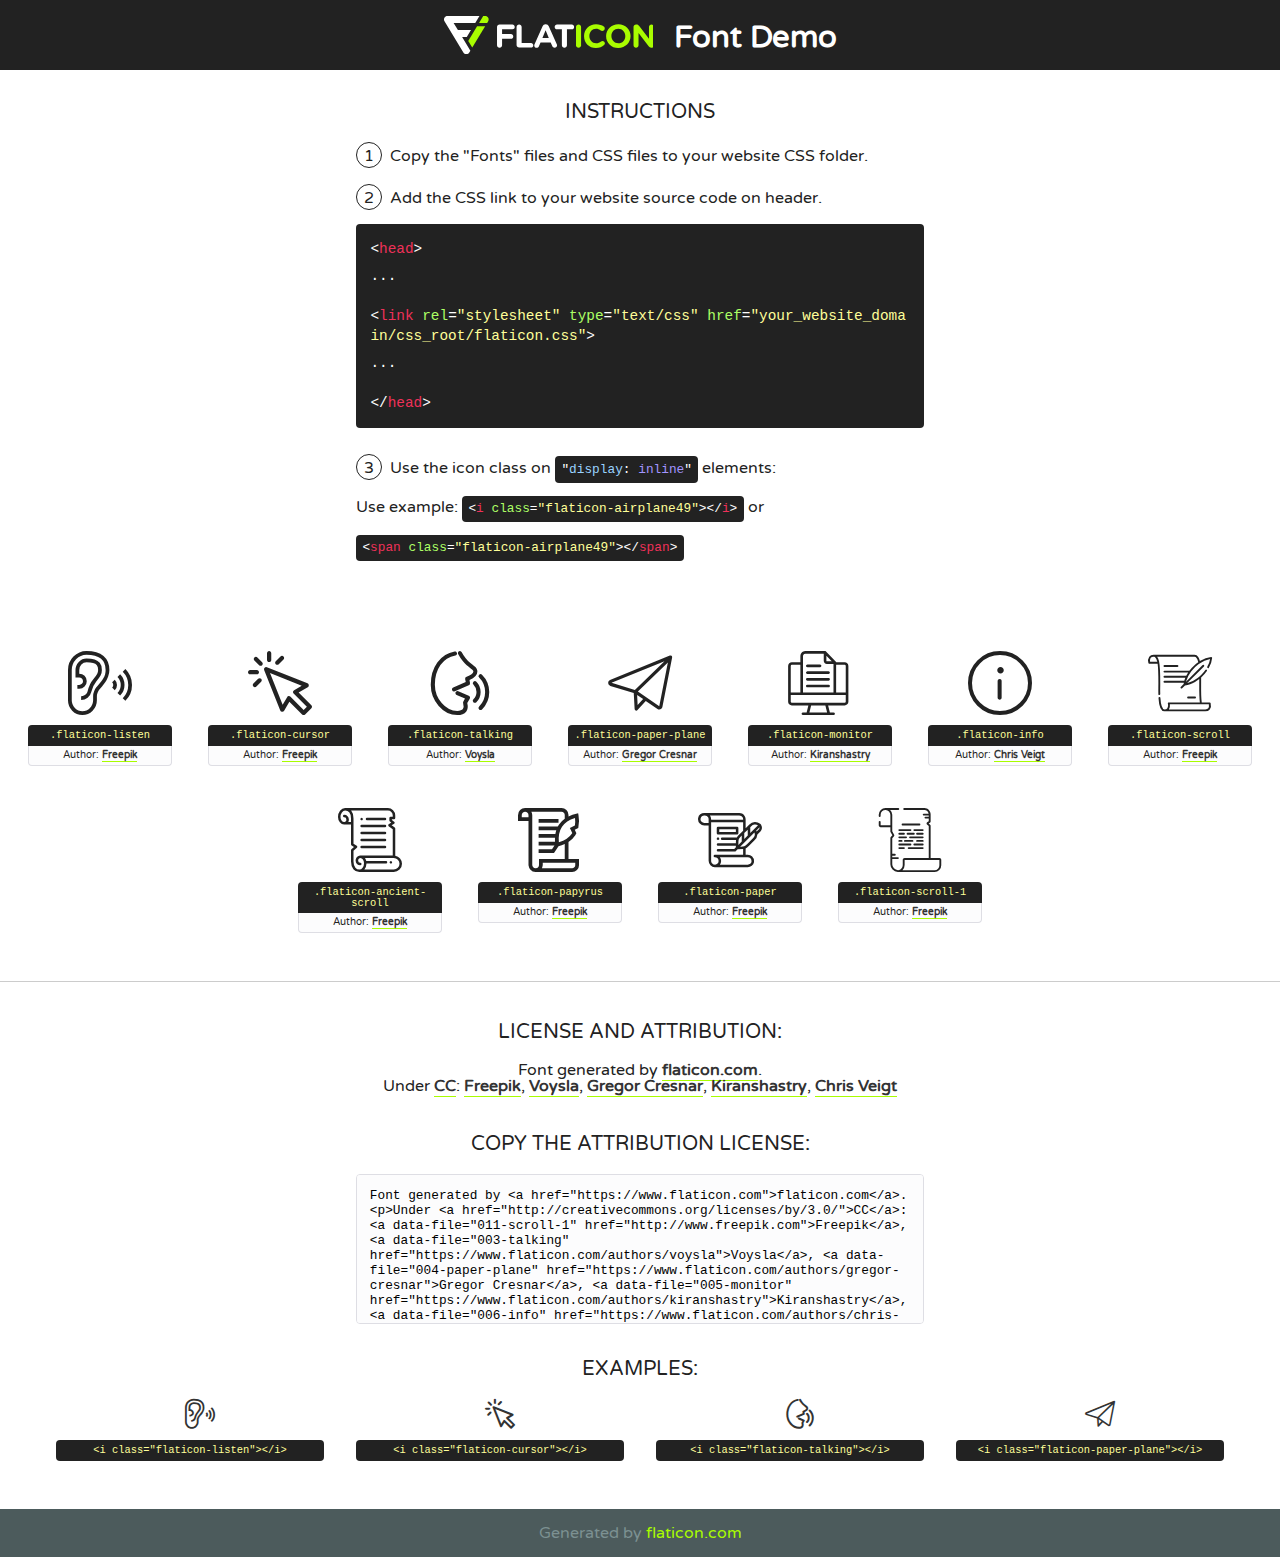
<file: app/static/css/flaticon.html>
<!DOCTYPE html>
<!--
  Flaticon icon font: Flaticon
  Creation date: 29/10/2018 16:30
-->
<html>
<!DOCTYPE html>
<html>

<head>
    <title>Flaticon WebFont</title>
    <link href="http://fonts.googleapis.com/css?family=Varela+Round" rel="stylesheet" type="text/css" />
    <link rel="stylesheet" type="text/css" href="flaticon.css">
    <meta charset="UTF-8">
    <style>
    html, body, div, span, applet, object, iframe,
    h1, h2, h3, h4, h5, h6, p, blockquote, pre,
    a, abbr, acronym, address, big, cite, code,
    del, dfn, em, img, ins, kbd, q, s, samp,
    small, strike, strong, sub, sup, tt, var,
    b, u, i, center,
    dl, dt, dd, ol, ul, li,
    fieldset, form, label, legend,
    table, caption, tbody, tfoot, thead, tr, th, td,
    article, aside, canvas, details, embed, 
    figure, figcaption, footer, header, hgroup, 
    menu, nav, output, ruby, section, summary,
    time, mark, audio, video {
        margin: 0;
        padding: 0;
        border: 0;
        font-size: 100%;
        font: inherit;
        vertical-align: baseline;
    }
    /* HTML5 display-role reset for older browsers */
    article, aside, details, figcaption, figure, 
    footer, header, hgroup, menu, nav, section {
        display: block;
    }
    body {
        line-height: 1;
    }
    ol, ul {
        list-style: none;
    }
    blockquote, q {
        quotes: none;
    }
    blockquote:before, blockquote:after,
    q:before, q:after {
        content: '';
        content: none;
    }
    table {
        border-collapse: collapse;
        border-spacing: 0;
    }
    body {
        font-family: 'Varela Round', Helvetica, Arial, sans-serif;
        font-size: 16px;
        color: #222;
    }
    a {
        color: #333;
        border-bottom: 1px solid #a9fd00;
        font-weight: bold;
        text-decoration: none;
    }
    * {
        -moz-box-sizing: border-box;
        -webkit-box-sizing: border-box;
        box-sizing: border-box;
        margin: 0;
        padding: 0;
    }
    [class^="flaticon-"]:before, [class*=" flaticon-"]:before, [class^="flaticon-"]:after, [class*=" flaticon-"]:after {
        font-family: Flaticon;
        font-size: 30px;
        font-style: normal;
        margin-left: 20px;
        color: #333;
    }
    .wrapper {
        max-width: 600px;
        margin: auto;
        padding: 0 1em;
    }
    .title {
        font-size: 1.25em;
        text-align: center;
        margin-bottom: 1em;
        text-transform: uppercase;
    }
    header {
        text-align: center;
        background-color: #222;
        color: #fff;
        padding: 1em;
    }
    header .logo {
        width: 210px;
        height: 38px;
        display: inline-block;
        vertical-align: middle;
        margin-right: 1em;
        border: none;
    }
    header strong {
        font-size: 1.95em;
        font-weight: bold;
        vertical-align: middle;
        margin-top: 5px;
        display: inline-block;
    }
    .demo {
        margin: 2em auto;
        line-height: 1.25em;
    }
    .demo ul li {
        margin-bottom: 1em;
    }
    .demo ul li .num {
        color: #222;
        border-radius: 20px;
        display: inline-block;
        width: 26px;
        padding: 3px;
        height: 26px;
        text-align: center;
        margin-right: 0.5em;
        border: 1px solid #222;
    }
    .demo ul li code {
        background-color: #222;
        border-radius: 4px;
        padding: 0.25em 0.5em;
        display: inline-block;
        color: #fff;
        font-family: Consolas,Monaco,Lucida Console,Liberation Mono,DejaVu Sans Mono,Bitstream Vera Sans Mono,Courier New, monospace;
        font-weight: lighter;
        margin-top: 1em;
        font-size: 0.8em;
        word-break: break-all;
    }
    .demo ul li code.big {
        padding: 1em;
        font-size: 0.9em;
    }
    .demo ul li code .red {
        color: #EF3159;
    }
    .demo ul li code .green {
        color: #ACFF65;
    }
    .demo ul li code .yellow {
        color: #FFFF99;
    }
    .demo ul li code .blue {
        color: #99D3FF;
    }
    .demo ul li code .purple {
        color: #A295FF;
    }
    .demo ul li code .dots {
        margin-top: 0.5em;
        display: block;
    }
    #glyphs {
        border-bottom: 1px solid #ccc;
        padding: 2em 0;
        text-align: center;
    }
    .glyph {
        display: inline-block;
        width: 9em;
        margin: 1em;
        text-align: center;
        vertical-align: top;
        background: #FFF;
    }
    .glyph .glyph-icon {
        padding: 10px;
        display: block;
        font-family:"Flaticon";
        font-size: 64px;
        line-height: 1;
    }
    .glyph .glyph-icon:before {
        font-size: 64px;
        color: #222;
        margin-left: 0;
    }
    .class-name {
        font-size: 0.65em;
        background-color: #222;
        color: #fff;
        border-radius: 4px 4px 0 0;
        padding: 0.5em;
        color: #FFFF99;
        font-family: Consolas,Monaco,Lucida Console,Liberation Mono,DejaVu Sans Mono,Bitstream Vera Sans Mono,Courier New, monospace;
    }
    .author-name {
        font-size: 0.6em;
        background-color: #fcfcfd;
        border: 1px solid #DEDEE4;
        border-top: 0;
        border-radius: 0 0 4px 4px;
        padding: 0.5em;
    }
    .class-name:last-child {
        font-size: 10px;
        color:#888;
    }
    .class-name:last-child a {
        font-size: 10px;
        color:#555;
    }
    .class-name:last-child a:hover {
        color:#a9fd00;
    }
    .glyph > input {
        display: block;
        width: 100px;
        margin: 5px auto;
        text-align: center;
        font-size: 12px;
        cursor: text;
    }
    .glyph > input.icon-input {
        font-family:"Flaticon";
        font-size: 16px;
        margin-bottom: 10px;
    }
    .attribution .title {
        margin-top: 2em;
    }
    .attribution textarea {
        background-color: #fcfcfd;
        padding: 1em;
        border: none;
        box-shadow: none;
        border: 1px solid #DEDEE4;
        border-radius: 4px;
        resize: none;
        width: 100%;
        height: 150px;
        font-size: 0.8em;
        font-family: Consolas,Monaco,Lucida Console,Liberation Mono,DejaVu Sans Mono,Bitstream Vera Sans Mono,Courier New, monospace;
        -webkit-appearance: none;
    }
    .iconsuse {
        margin: 2em auto;
        text-align: center;
        max-width: 1200px;
    }
    .iconsuse:after {
        content: '';
        display: table;
        clear: both;
    }
    .iconsuse .image {
        float: left;
        width: 25%;
        padding: 0 1em;
    }
    .iconsuse .image p {
        margin-bottom: 1em;
    }
    .iconsuse .image span {
        display: block;
        font-size: 0.65em;
        background-color: #222;
        color: #fff;
        border-radius: 4px;
        padding: 0.5em;
        color: #FFFF99;
        margin-top: 1em;
        font-family: Consolas,Monaco,Lucida Console,Liberation Mono,DejaVu Sans Mono,Bitstream Vera Sans Mono,Courier New, monospace;
    }
    #footer {
        text-align: center;
        background-color: #4C5B5C;
        color: #7c9192;
        padding: 1em;
    }
    #footer a {
        border: none;
        color: #a9fd00;
        font-weight: normal;
    }
    @media (max-width: 960px) {
        .iconsuse .image {
            width: 50%;
        }
    }
    @media (max-width: 560px) {
        .iconsuse .image {
            width: 100%;
        }
    }
    </style>
</head>

<body class="characters-off">

    <header>
        <a href="https://www.flaticon.com" target="_blank" class="logo">
            <svg version="1.1" xmlns="http://www.w3.org/2000/svg" xmlns:xlink="http://www.w3.org/1999/xlink" xmlns:a="http://ns.adobe.com/AdobeSVGViewerExtensions/3.0/" viewBox="0 0 560.875 102.036" enable-background="new 0 0 560.875 102.036" xml:space="preserve">
                <defs>
                </defs>
                <g>
                    <g class="letters">
                        <path fill="#ffffff" d="M141.596,29.675c0-3.777,2.985-6.767,6.764-6.767h34.438c3.426,0,6.15,2.728,6.15,6.15
                        c0,3.43-2.724,6.149-6.15,6.149h-27.674v13.091h23.719c3.429,0,6.151,2.724,6.151,6.15c0,3.43-2.723,6.149-6.151,6.149h-23.719
                        v17.574c0,3.773-2.986,6.761-6.764,6.761c-3.779,0-6.764-2.989-6.764-6.761V29.675z"></path>
                        <path fill="#ffffff" d="M193.844,29.149c0-3.781,2.985-6.767,6.764-6.767c3.776,0,6.763,2.985,6.763,6.767v42.957h25.039
                        c3.426,0,6.149,2.726,6.149,6.153c0,3.425-2.723,6.15-6.149,6.15h-31.802c-3.779,0-6.764-2.986-6.764-6.768V29.149z"></path>
                        <path fill="#ffffff" d="M241.891,75.71l21.438-48.407c1.492-3.341,4.215-5.357,7.906-5.357h0.792
                        c3.686,0,6.323,2.017,7.815,5.357l21.439,48.407c0.436,0.967,0.701,1.845,0.701,2.723c0,3.602-2.809,6.501-6.414,6.501
                        c-3.161,0-5.269-1.845-6.499-4.655l-4.132-9.661h-27.059l-4.301,10.102c-1.144,2.631-3.426,4.214-6.237,4.214
                        c-3.517,0-6.24-2.81-6.24-6.325C241.1,77.64,241.451,76.677,241.891,75.71z M279.932,58.666l-8.521-20.297l-8.526,20.297H279.932
                        z"></path>
                        <path fill="#ffffff" d="M314.864,35.387H301.86c-3.429,0-6.239-2.813-6.239-6.238c0-3.429,2.811-6.24,6.239-6.24h39.533
                        c3.426,0,6.237,2.811,6.237,6.24c0,3.425-2.811,6.238-6.237,6.238h-13.001v42.785c0,3.773-2.99,6.761-6.764,6.761
                        c-3.779,0-6.764-2.989-6.764-6.761V35.387z"></path>
                        <path fill="#A9FD00" d="M352.615,29.149c0-3.781,2.985-6.767,6.767-6.767c3.774,0,6.761,2.985,6.761,6.767v49.024
                        c0,3.773-2.987,6.761-6.761,6.761c-3.781,0-6.767-2.989-6.767-6.761V29.149z"></path>
                        <path fill="#A9FD00" d="M374.132,53.836v-0.179c0-17.481,13.178-31.801,32.065-31.801c9.22,0,15.459,2.458,20.557,6.238
                        c1.402,1.054,2.637,2.985,2.637,5.357c0,3.692-2.985,6.59-6.681,6.59c-1.845,0-3.071-0.702-4.044-1.319
                        c-3.776-2.813-7.729-4.393-12.562-4.393c-10.364,0-17.831,8.611-17.831,19.154v0.173c0,10.542,7.291,19.329,17.831,19.329
                        c5.715,0,9.492-1.756,13.359-4.834c1.049-0.874,2.458-1.491,4.039-1.491c3.429,0,6.325,2.813,6.325,6.236
                        c0,2.106-1.056,3.78-2.282,4.834c-5.539,4.834-12.036,7.733-21.878,7.733C387.572,85.464,374.132,71.493,374.132,53.836z"></path>
                        <path fill="#A9FD00" d="M433.009,53.836v-0.179c0-17.481,13.79-31.801,32.766-31.801c18.981,0,32.592,14.143,32.592,31.628v0.173
                        c0,17.483-13.785,31.807-32.769,31.807C446.625,85.464,433.009,71.32,433.009,53.836z M484.224,53.836v-0.179
                        c0-10.539-7.725-19.326-18.626-19.326c-10.893,0-18.449,8.611-18.449,19.154v0.173c0,10.542,7.73,19.329,18.626,19.329
                        C476.676,72.986,484.224,64.378,484.224,53.836z"></path>
                        <path fill="#A9FD00" d="M506.233,29.321c0-3.774,2.99-6.763,6.767-6.763h1.401c3.252,0,5.183,1.583,7.029,3.953l26.093,34.265
                        V29.059c0-3.692,2.99-6.677,6.681-6.677c3.683,0,6.671,2.985,6.671,6.677v48.934c0,3.78-2.987,6.765-6.764,6.765h-0.436
                        c-3.257,0-5.188-1.581-7.034-3.953l-27.056-35.492v32.944c0,3.687-2.985,6.676-6.678,6.676c-3.683,0-6.673-2.989-6.673-6.676
                        V29.321z"></path>
                    </g>
                    <g class="insignia">
                        <path fill="#ffffff" d="M48.372,56.137h12.517l11.156-18.537H37.186L25.688,18.539h57.825L94.668,0H9.271
                        C5.925,0,2.842,1.801,1.198,4.716c-1.644,2.907-1.593,6.482,0.134,9.343l50.38,83.501c1.678,2.781,4.689,4.476,7.938,4.476
                        c3.246,0,6.257-1.695,7.935-4.476l2.898-4.804L48.372,56.137z"></path>
                        <g class="i">
                            <path fill="#A9FD00" d="M93.575,18.539h0.031v0.004l21.652,0.004l2.705-4.488c1.727-2.861,1.778-6.436,0.133-9.343
                            C116.454,1.801,113.371,0,110.026,0h-5.294L93.575,18.539z"></path>
                            <polygon fill="#A9FD00" points="88.291,27.356 64.725,66.486 75.519,84.404 109.942,27.356"></polygon>
                        </g>
                    </g>
                </g>
            </svg>
        </a>
        <strong>Font Demo</strong>
    </header>


    <section class="demo wrapper">

        <p class="title">Instructions</p>

        <ul>
            <li>
                <span class="num">1</span>Copy the "Fonts" files and CSS files to your website CSS folder.
            </li>
            <li>
                <span class="num">2</span>Add the CSS link to your website source code on header.
                <code class="big">
                    &lt;<span class="red">head</span>&gt;
                    <br/><span class="dots">...</span>
                    <br/>&lt;<span class="red">link</span> <span class="green">rel</span>=<span class="yellow">"stylesheet"</span> <span class="green">type</span>=<span class="yellow">"text/css"</span> <span class="green">href</span>=<span class="yellow">"your_website_domain/css_root/flaticon.css"</span>&gt;
                    <br/><span class="dots">...</span>
                    <br/>&lt;/<span class="red">head</span>&gt;
                </code>
            </li>

            <li>
                <p>
                    <span class="num">3</span>Use the icon class on <code>"<span class="blue">display</span>:<span class="purple"> inline</span>"</code> elements:
                    <br />
                    Use example: <code>&lt;<span class="red">i</span> <span class="green">class</span>=<span class="yellow">&quot;flaticon-airplane49&quot;</span>&gt;&lt;/<span class="red">i</span>&gt;</code> or <code>&lt;<span class="red">span</span> <span class="green">class</span>=<span class="yellow">&quot;flaticon-airplane49&quot;</span>&gt;&lt;/<span class="red">span</span>&gt;</code>
            </li>
        </ul>

    </section>




   <section id="glyphs">          
    
      
        <div class="glyph"><div class="glyph-icon flaticon-listen"></div>
            <div class="class-name">.flaticon-listen</div>
            <div class="author-name">Author: <a data-file="001-listen" href="http://www.freepik.com">Freepik</a> </div> 
        </div>        
        
        <div class="glyph"><div class="glyph-icon flaticon-cursor"></div>
            <div class="class-name">.flaticon-cursor</div>
            <div class="author-name">Author: <a data-file="002-cursor" href="http://www.freepik.com">Freepik</a> </div> 
        </div>        
        
        <div class="glyph"><div class="glyph-icon flaticon-talking"></div>
            <div class="class-name">.flaticon-talking</div>
            <div class="author-name">Author: <a data-file="003-talking" href="https://www.flaticon.com/authors/voysla">Voysla</a> </div> 
        </div>        
        
        <div class="glyph"><div class="glyph-icon flaticon-paper-plane"></div>
            <div class="class-name">.flaticon-paper-plane</div>
            <div class="author-name">Author: <a data-file="004-paper-plane" href="https://www.flaticon.com/authors/gregor-cresnar">Gregor Cresnar</a> </div> 
        </div>        
        
        <div class="glyph"><div class="glyph-icon flaticon-monitor"></div>
            <div class="class-name">.flaticon-monitor</div>
            <div class="author-name">Author: <a data-file="005-monitor" href="https://www.flaticon.com/authors/kiranshastry">Kiranshastry</a> </div> 
        </div>        
        
        <div class="glyph"><div class="glyph-icon flaticon-info"></div>
            <div class="class-name">.flaticon-info</div>
            <div class="author-name">Author: <a data-file="006-info" href="https://www.flaticon.com/authors/chris-veigt">Chris Veigt</a> </div> 
        </div>        
        
        <div class="glyph"><div class="glyph-icon flaticon-scroll"></div>
            <div class="class-name">.flaticon-scroll</div>
            <div class="author-name">Author: <a data-file="007-scroll" href="http://www.freepik.com">Freepik</a> </div> 
        </div>        
        
        <div class="glyph"><div class="glyph-icon flaticon-ancient-scroll"></div>
            <div class="class-name">.flaticon-ancient-scroll</div>
            <div class="author-name">Author: <a data-file="008-ancient-scroll" href="http://www.freepik.com">Freepik</a> </div> 
        </div>        
        
        <div class="glyph"><div class="glyph-icon flaticon-papyrus"></div>
            <div class="class-name">.flaticon-papyrus</div>
            <div class="author-name">Author: <a data-file="009-papyrus" href="http://www.freepik.com">Freepik</a> </div> 
        </div>        
        
        <div class="glyph"><div class="glyph-icon flaticon-paper"></div>
            <div class="class-name">.flaticon-paper</div>
            <div class="author-name">Author: <a data-file="010-paper" href="http://www.freepik.com">Freepik</a> </div> 
        </div>        
        
        <div class="glyph"><div class="glyph-icon flaticon-scroll-1"></div>
            <div class="class-name">.flaticon-scroll-1</div>
            <div class="author-name">Author: <a data-file="011-scroll-1" href="http://www.freepik.com">Freepik</a> </div> 
        </div>        
        

    </section>



    <section class="attribution wrapper"   style="text-align:center;">

      <div class="title">License and attribution:</div><div class="attrDiv">Font generated by <a href="https://www.flaticon.com">flaticon.com</a>. <div><p>Under <a href="http://creativecommons.org/licenses/by/3.0/">CC</a>: <a data-file="011-scroll-1" href="http://www.freepik.com">Freepik</a>, <a data-file="003-talking" href="https://www.flaticon.com/authors/voysla">Voysla</a>, <a data-file="004-paper-plane" href="https://www.flaticon.com/authors/gregor-cresnar">Gregor Cresnar</a>, <a data-file="005-monitor" href="https://www.flaticon.com/authors/kiranshastry">Kiranshastry</a>, <a data-file="006-info" href="https://www.flaticon.com/authors/chris-veigt">Chris Veigt</a></p>  </div>
      </div>
      <div class="title">Copy the Attribution License:</div>

    <textarea onclick="this.focus();this.select();">Font generated by &lt;a href=&quot;https://www.flaticon.com&quot;&gt;flaticon.com&lt;/a&gt;. <p>Under <a href="http://creativecommons.org/licenses/by/3.0/">CC</a>: <a data-file="011-scroll-1" href="http://www.freepik.com">Freepik</a>, <a data-file="003-talking" href="https://www.flaticon.com/authors/voysla">Voysla</a>, <a data-file="004-paper-plane" href="https://www.flaticon.com/authors/gregor-cresnar">Gregor Cresnar</a>, <a data-file="005-monitor" href="https://www.flaticon.com/authors/kiranshastry">Kiranshastry</a>, <a data-file="006-info" href="https://www.flaticon.com/authors/chris-veigt">Chris Veigt</a></p>  
     </textarea>

    </section>

    <section class="iconsuse">

          <div class="title">Examples:</div>            
             
            <div class="image">
                <p>
                    <i class="glyph-icon flaticon-listen"></i> 
                    <span>&lt;i class=&quot;flaticon-listen&quot;&gt;&lt;/i&gt;</span>
                </p>
            </div>
            
            <div class="image">
                <p>
                    <i class="glyph-icon flaticon-cursor"></i> 
                    <span>&lt;i class=&quot;flaticon-cursor&quot;&gt;&lt;/i&gt;</span>
                </p>
            </div>
            
            <div class="image">
                <p>
                    <i class="glyph-icon flaticon-talking"></i> 
                    <span>&lt;i class=&quot;flaticon-talking&quot;&gt;&lt;/i&gt;</span>
                </p>
            </div>
            
            <div class="image">
                <p>
                    <i class="glyph-icon flaticon-paper-plane"></i> 
                    <span>&lt;i class=&quot;flaticon-paper-plane&quot;&gt;&lt;/i&gt;</span>
                </p>
            </div>
                       
        </div>
                            
    </section>

<div id="footer">
    <div>Generated by <a href="https://www.flaticon.com">flaticon.com</a>
    </div>
</div>



</body>
</html>
</file>
<file: app/static/css/flaticon.css>
/*
  	Flaticon icon font: Flaticon
  	Creation date: 29/10/2018 16:30
  	*/

@font-face {
  font-family: "Flaticon";
  src: url("./Flaticon.eot");
  src: url("./Flaticon.eot?#iefix") format("embedded-opentype"),
       url("./Flaticon.woff") format("woff"),
       url("./Flaticon.ttf") format("truetype"),
       url("./Flaticon.svg#Flaticon") format("svg");
  font-weight: normal;
  font-style: normal;
}

@media screen and (-webkit-min-device-pixel-ratio:0) {
  @font-face {
    font-family: "Flaticon";
    src: url("./Flaticon.svg#Flaticon") format("svg");
  }
}

[class^="flaticon-"]:before, [class*=" flaticon-"]:before,
[class^="flaticon-"]:after, [class*=" flaticon-"]:after {   
  font-family: Flaticon;
        font-size: normal;
font-style: normal;
margin-left: normal;
}

.flaticon-listen:before { content: "\f100"; }
.flaticon-cursor:before { content: "\f101"; }
.flaticon-talking:before { content: "\f102"; }
.flaticon-paper-plane:before { content: "\f103"; }
.flaticon-monitor:before { content: "\f104"; }
.flaticon-info:before { content: "\f105"; }
.flaticon-scroll:before { content: "\f106"; }
.flaticon-ancient-scroll:before { content: "\f107"; }
.flaticon-papyrus:before { content: "\f108"; }
.flaticon-paper:before { content: "\f109"; }
.flaticon-scroll-1:before { content: "\f10a"; }
</file>
